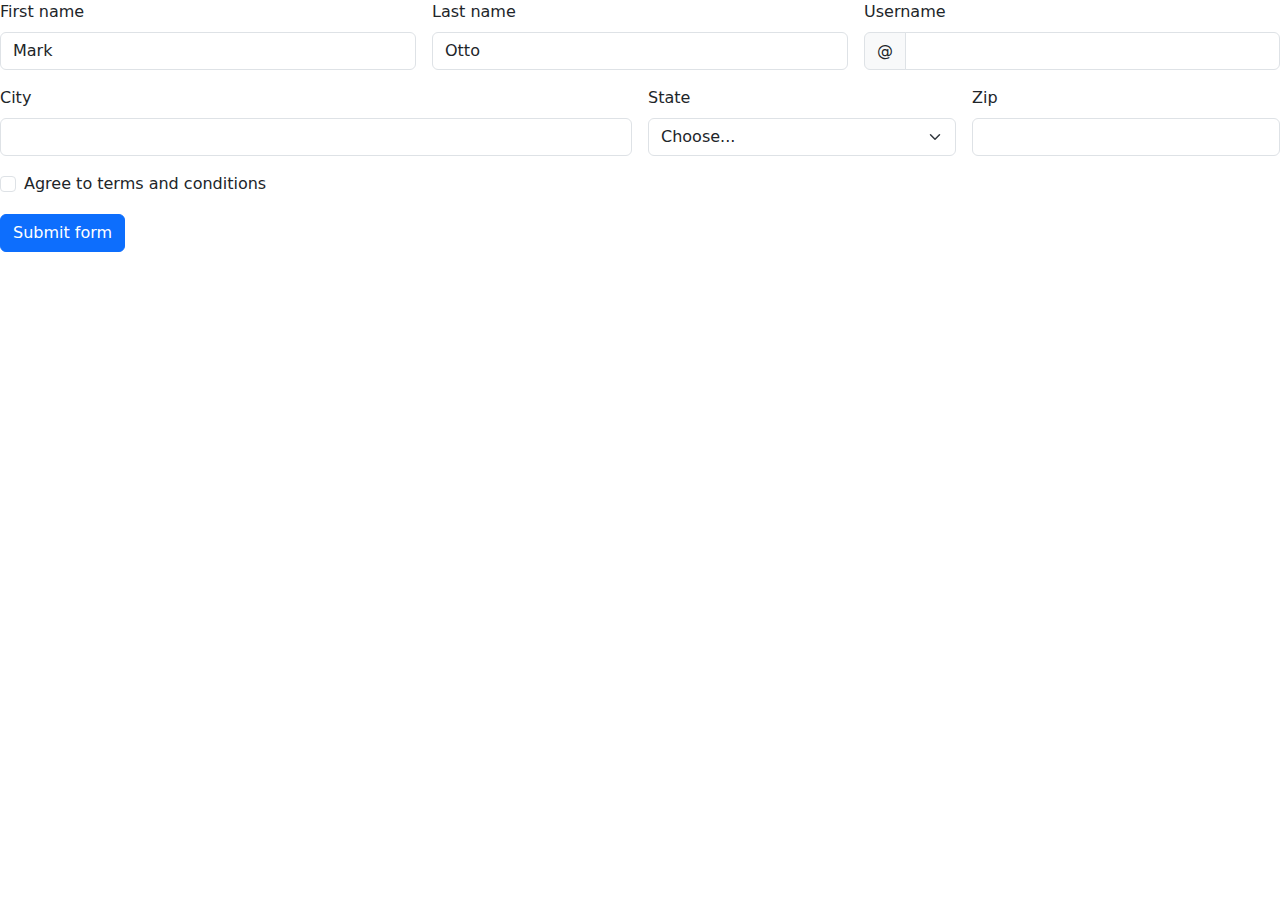
<file: portfolio/Pages/css/boostrap.html>
<!DOCTYPE html>
<html>
<head>
    <link href="https://cdn.jsdelivr.net/npm/bootstrap@5.3.3/dist/css/bootstrap.min.css" rel="stylesheet" integrity="sha384-QWTKZyjpPEjISv5WaRU9OFeRpok6YctnYmDr5pNlyT2bRjXh0JMhjY6hW+ALEwIH" crossorigin="anonymous">
    
</head>
<script>
// Example starter JavaScript for disabling form submissions if there are invalid fields
(() => {
  'use strict'

  // Fetch all the forms we want to apply custom Bootstrap validation styles to
  const forms = document.querySelectorAll('.needs-validation')

  // Loop over them and prevent submission
  Array.from(forms).forEach(form => {
    form.addEventListener('submit', event => {
      if (!form.checkValidity()) {
        event.preventDefault()
        event.stopPropagation()
      }

      form.classList.add('was-validated')
    }, false)
  })
})()
</script>
<body>
    <form class="row g-3 needs-validation" novalidate>
        <div class="col-md-4">
          <label for="validationCustom01" class="form-label">First name</label>
          <input type="text" class="form-control" id="validationCustom01" value="Mark" required>
          <div class="valid-feedback">
            Looks good!
          </div>
        </div>
        <div class="col-md-4">
          <label for="validationCustom02" class="form-label">Last name</label>
          <input type="text" class="form-control" id="validationCustom02" value="Otto" required>
          <div class="valid-feedback">
            Looks good!
          </div>
        </div>
        <div class="col-md-4">
          <label for="validationCustomUsername" class="form-label">Username</label>
          <div class="input-group has-validation">
            <span class="input-group-text" id="inputGroupPrepend">@</span>
            <input type="text" class="form-control" id="validationCustomUsername" aria-describedby="inputGroupPrepend" required>
            <div class="invalid-feedback">
              Please choose a username.
            </div>
          </div>
        </div>
        <div class="col-md-6">
          <label for="validationCustom03" class="form-label">City</label>
          <input type="text" class="form-control" id="validationCustom03" required>
          <div class="invalid-feedback">
            Please provide a valid city.
          </div>
        </div>
        <div class="col-md-3">
          <label for="validationCustom04" class="form-label">State</label>
          <select class="form-select" id="validationCustom04" required>
            <option selected disabled value="">Choose...</option>
            <option>...</option>
          </select>
          <div class="invalid-feedback">
            Please select a valid state.
          </div>
        </div>
        <div class="col-md-3">
          <label for="validationCustom05" class="form-label">Zip</label>
          <input type="text" class="form-control" id="validationCustom05" required>
          <div class="invalid-feedback">
            Please provide a valid zip.
          </div>
        </div>
        <div class="col-12">
          <div class="form-check">
            <input class="form-check-input" type="checkbox" value="" id="invalidCheck" required>
            <label class="form-check-label" for="invalidCheck">
              Agree to terms and conditions
            </label>
            <div class="invalid-feedback">
              You must agree before submitting.
            </div>
          </div>
        </div>
        <div class="col-12">
          <button class="btn btn-primary" type="submit">Submit form</button>
        </div>
      </form>
    
</body>
</html>
</file>
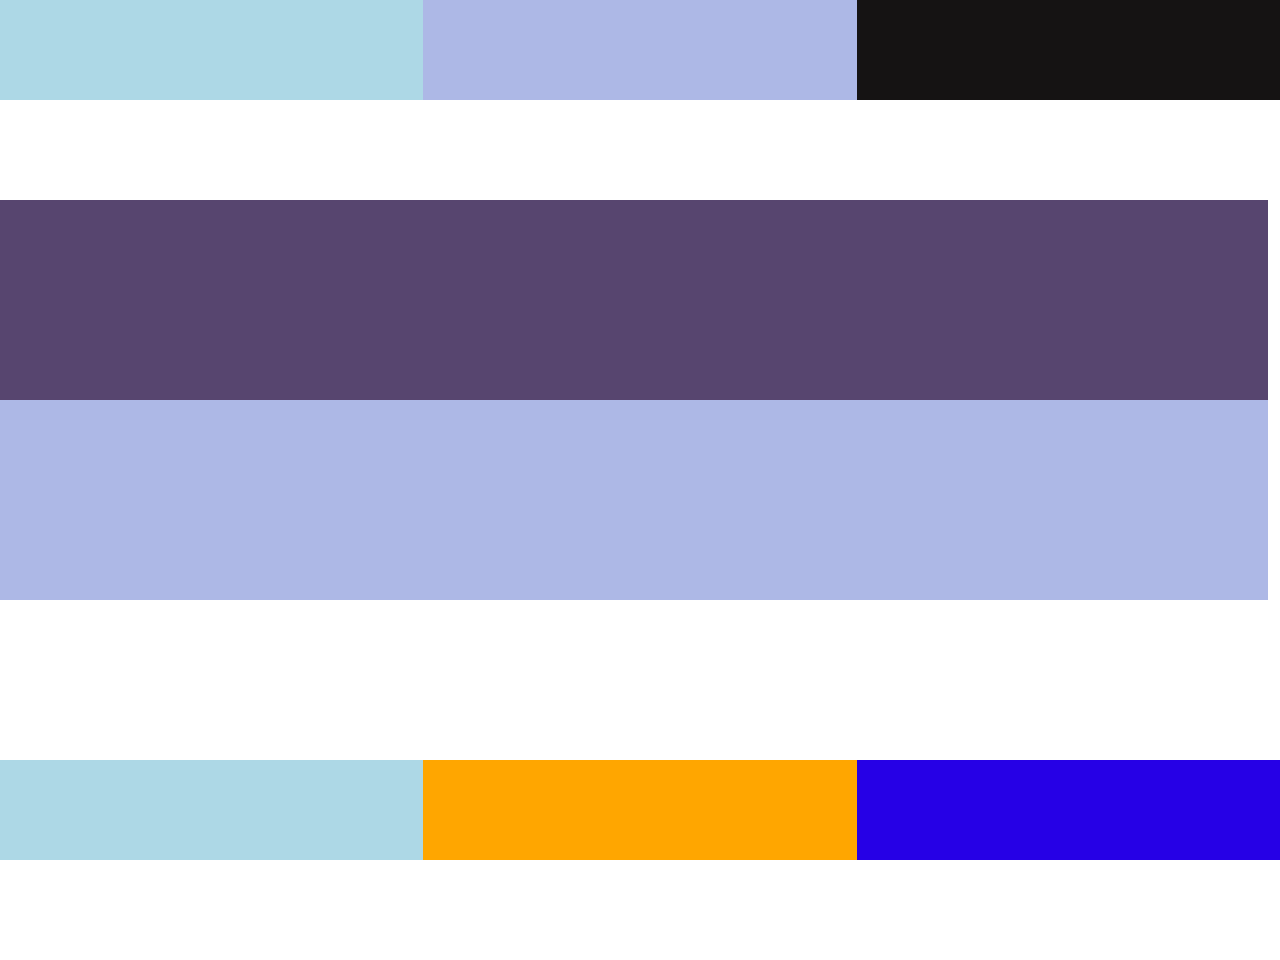
<file: portfolio/Pages/css/boostrap2.html>
<!DOCTYPE html>
<html>

<head>

    <link href="https://cdn.jsdelivr.net/npm/bootstrap@5.3.3/dist/css/bootstrap.min.css" rel="stylesheet"
        integrity="sha384-QWTKZyjpPEjISv5WaRU9OFeRpok6YctnYmDr5pNlyT2bRjXh0JMhjY6hW+ALEwIH" crossorigin="anonymous">

        <script src="https://cdn.jsdelivr.net/npm/bootstrap@5.3.3/dist/js/bootstrap.bundle.min.js" integrity="sha384-YvpcrYf0tY3lHB60NNkmXc5s9fDVZLESaAA55NDzOxhy9GkcIdslK1eN7N6jIeHz" crossorigin="anonymous"></script>
</head>

<body >
    <!-- home -->
<div class="cointainer-fluid" style="height: 200px;">
    <div class="row">
    <div class="col-lg-4 col-md-6 col-sm-12" style="background-color: lightblue;height: 100px;"></div>
    <div class="col-lg-4 col-md-6 col-sm-12" style="background-color: rgb(173, 184, 230); height: 100px;"></div>
    <div class="col-lg-4 col-md-6 col-sm-12" style="background-color: rgb(21, 19, 19); height: 100px;"></div>
</div>
</div>
<!-- about -->
<div class="cointainer-fluid" style="height: 200px;">
    <div class="row">
    <div class="col-lg-4 col-md-6 col-sm-12" style="background-color: rgb(87, 69, 111);height: 200px; width: 100vw;"></div>
    <!-- skills -->
    <div class="col-lg-4 col-md-6 col-sm-12" style="background-color: rgb(173, 184, 230); height: 200px;width: 100vw;"></div>
</div>
</div>
<!-- end -->
<div class="cointainer-fluid" style="height: 200px; margin-top: 40vh;">
    <div class="row">
    <div class="col-lg-4 col-md-6 col-sm-12" style="background-color: lightblue;height: 100px;"></div>
    <div class="col-lg-4 col-md-6 col-sm-12" style="background-color: rgb(255, 166, 0); height: 100px;"></div>
    <div class="col-lg-4 col-md-6 col-sm-12" style="background-color: rgb(38, 0, 230); height: 100px;"></div>
</div>
</div>

</body>

</html>
</file>
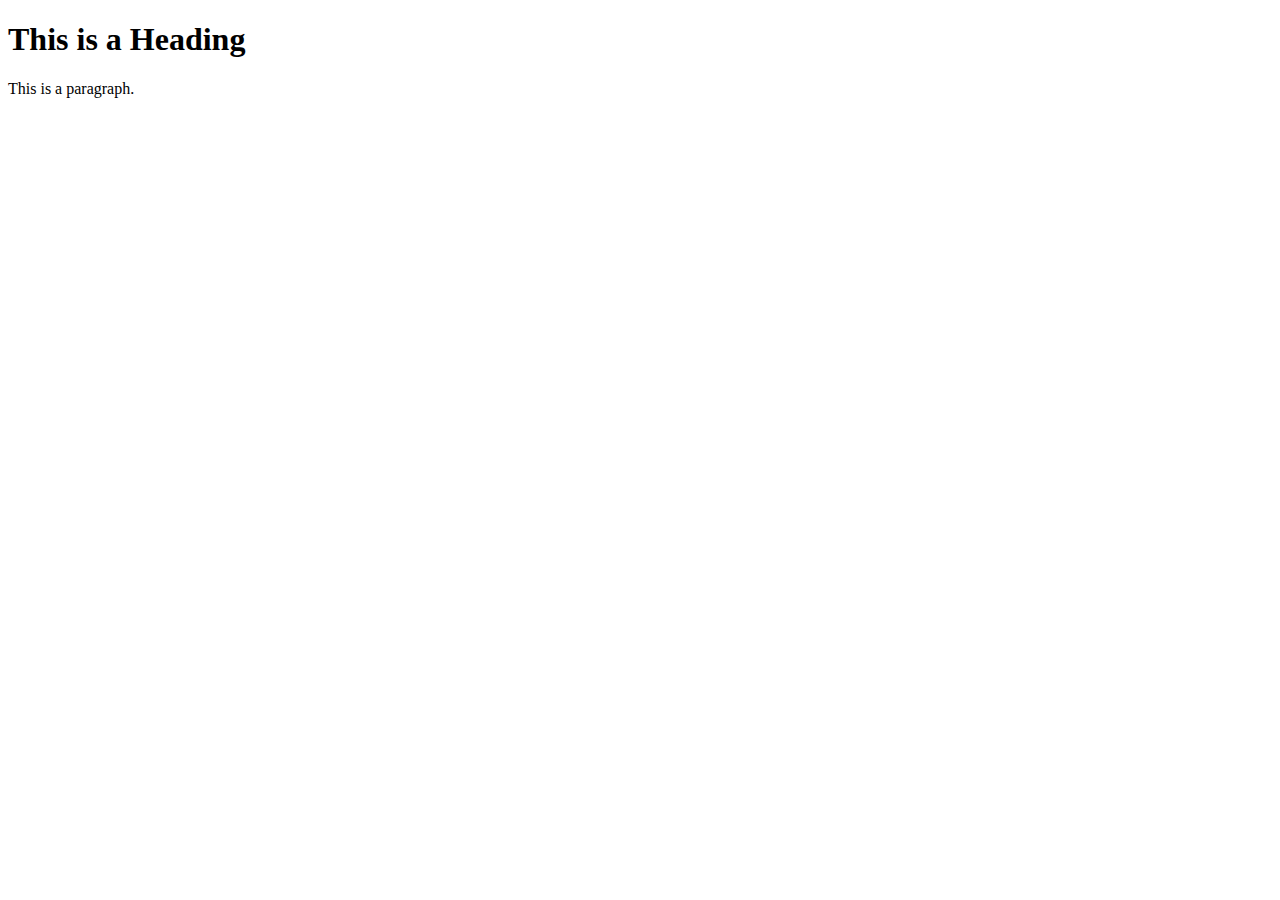
<file: portfolio/Pages/css/favicon.html>
<!DOCTYPE html>
<html>
<head>
  <title>My Page Title</title>
  <link rel="icon" type="image/x-icon" href="./assets/favicon.png">
</head>
<body>

<h1>This is a Heading</h1>
<p>This is a paragraph.</p>

</body>
</html>
</file>
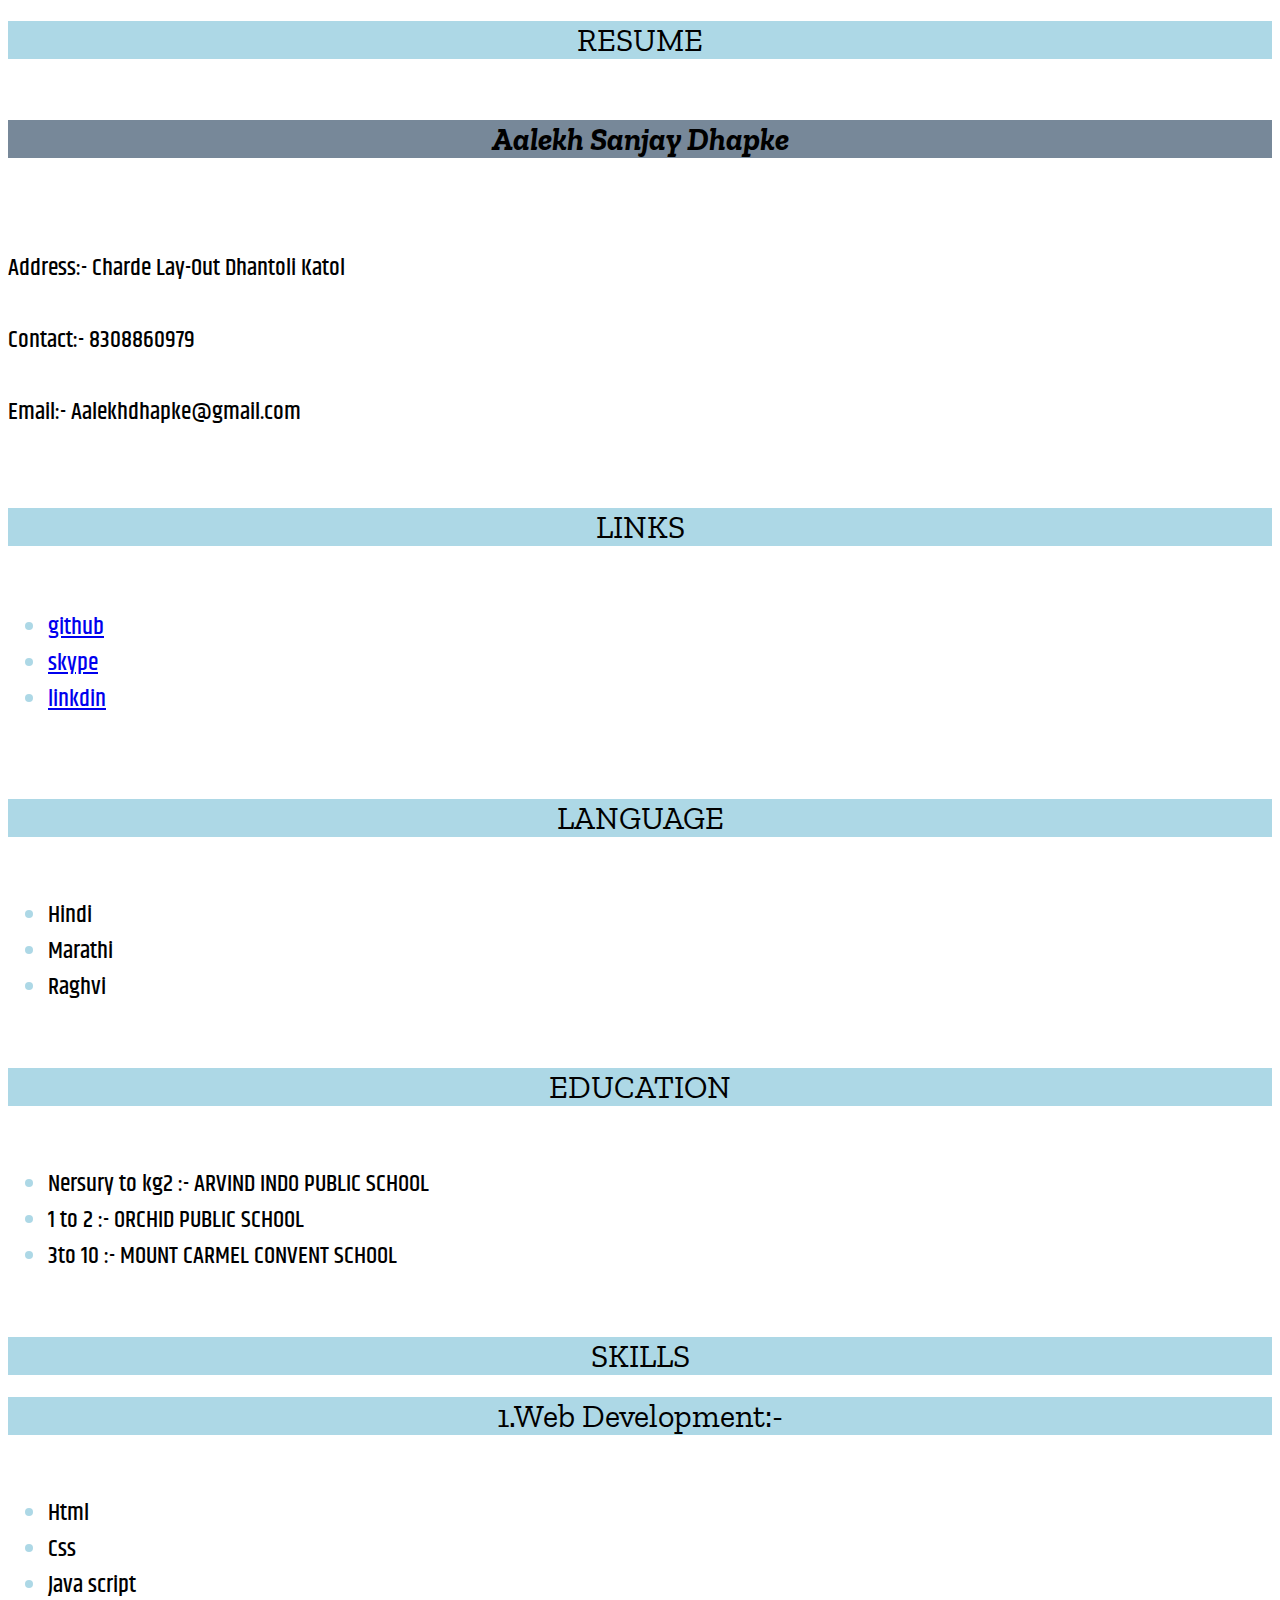
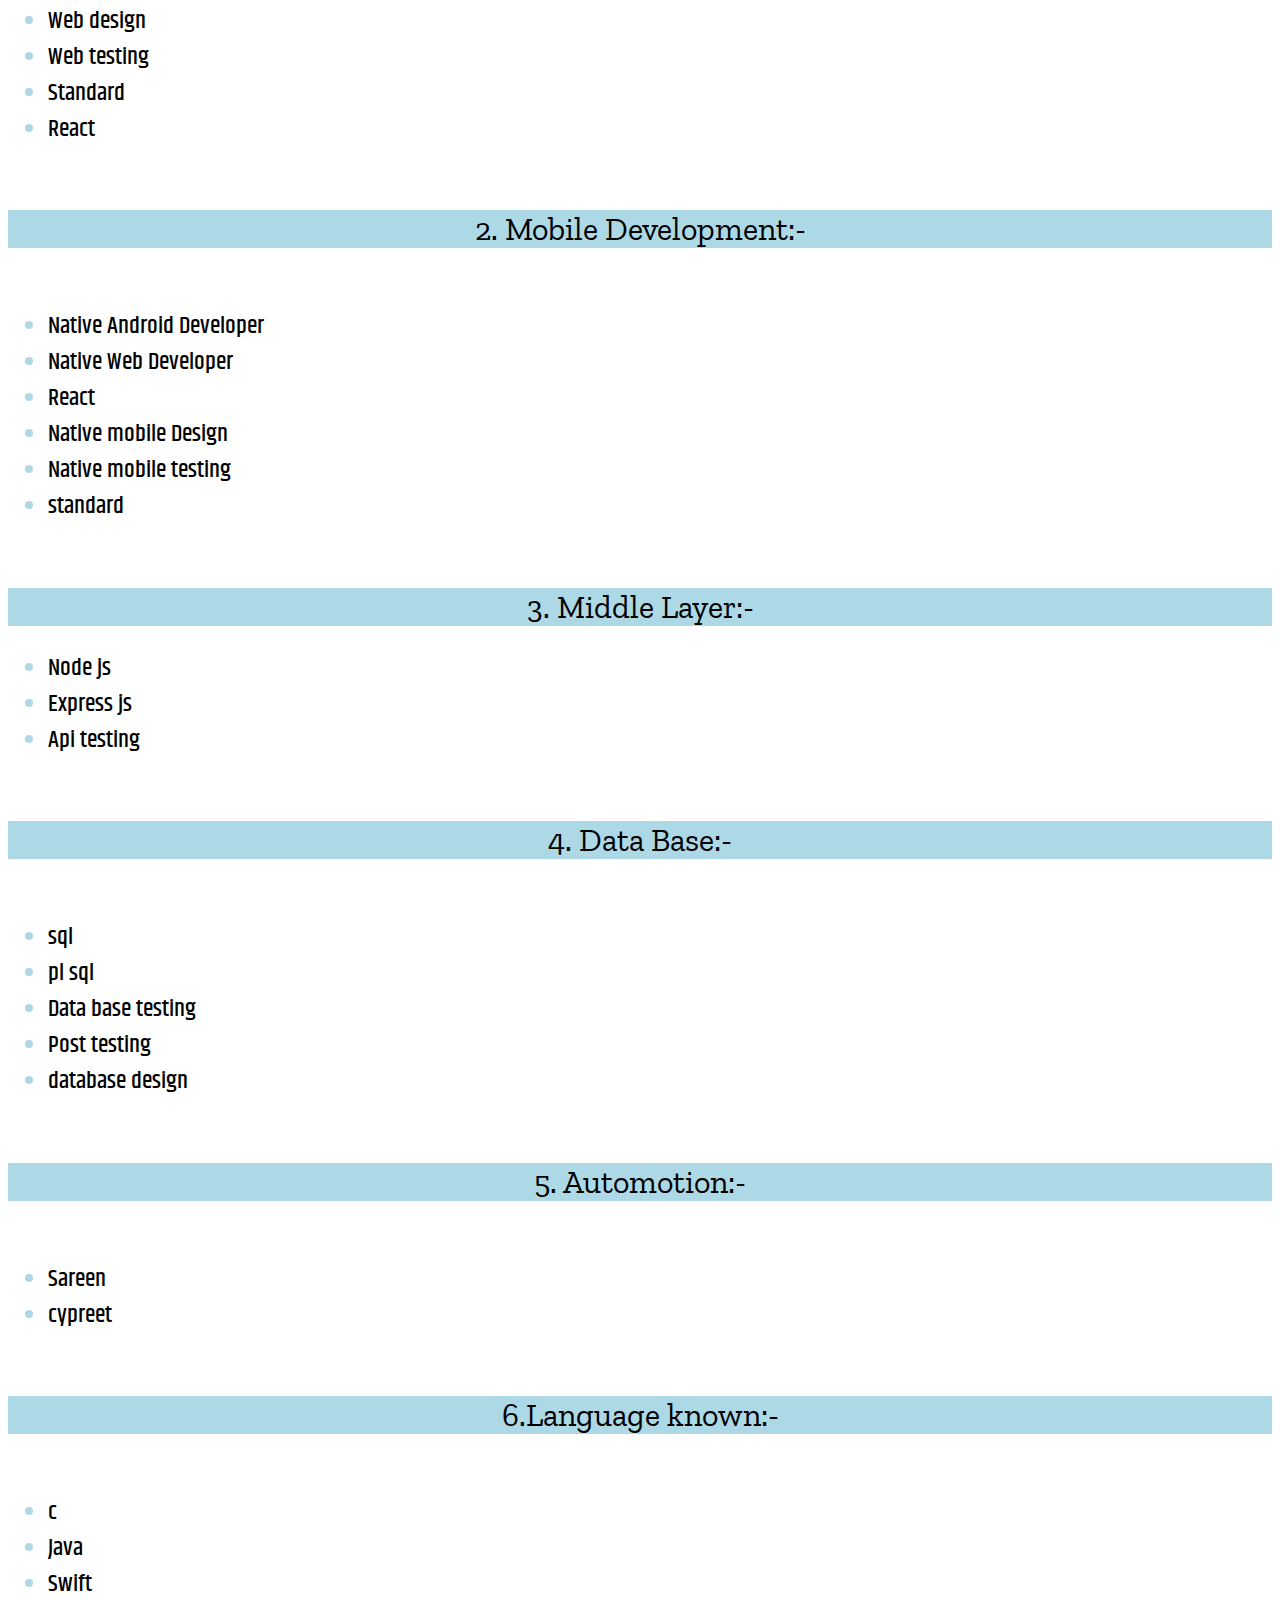
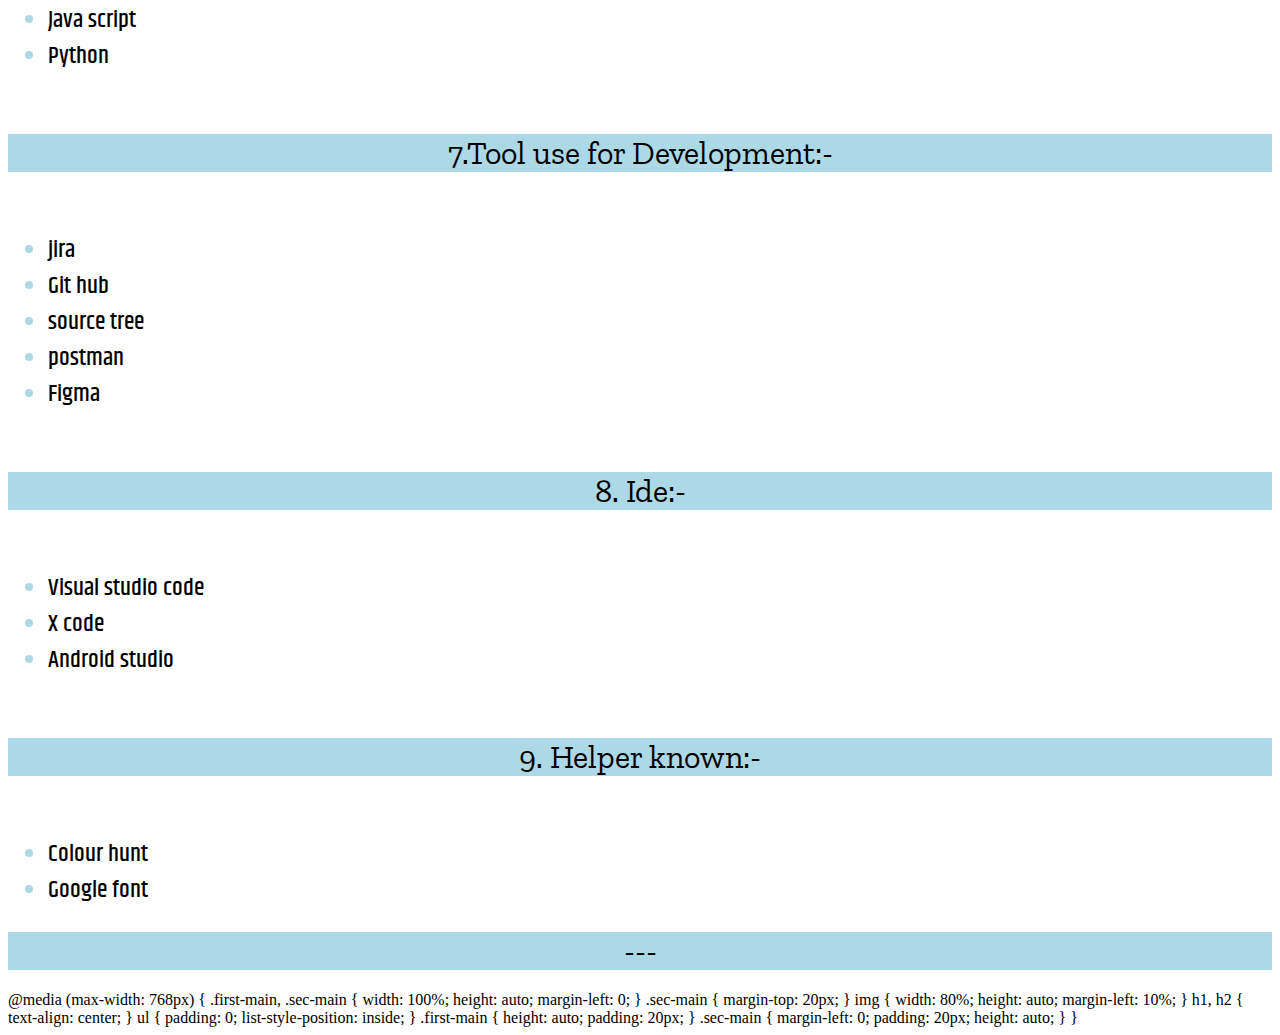
<file: portfolio/Pages/css/resume.html>
<!DOCTYPE html>
<html>
    <link rel="preconnect" href="https://fonts.googleapis.com">
    <link rel="preconnect" href="https://fonts.gstatic.com" crossorigin>
    <link href="https://fonts.googleapis.com/css2?family=Zilla+Slab:ital,wght@0,300;0,400;0,500;0,600;0,700;1,300;1,400;1,500;1,600;1,700&display=swap" rel="stylesheet">

    <link rel="preconnect" href="https://fonts.googleapis.com">
<link rel="preconnect" href="https://fonts.gstatic.com" crossorigin>
<link href="https://fonts.googleapis.com/css2?family=Khand:wght@300;400;500;600;700&family=Zilla+Slab:ital,wght@0,300;0,400;0,500;0,600;0,700;1,300;1,400;1,500;1,600;1,700&display=swap" rel="stylesheet">
<head>
    <link rel="icon" type="image/x-icon" href="./assets/favicon.png">
    <style>


h1{
    background-color: lightblue;
    text-align: center;
    font-family: "Zilla Slab", serif;
  font-weight: 400;
  font-style: normal;
}
h2{
    font-family: "Khand", sans-serif;
  font-weight: 500;
  font-style: normal;
}
img{
    margin-left: 950px;
    border-radius:200px;
    margin-bottom: -410px
   
}
li::marker{
    color: lightblue;

}
h1:hover{
    background-color: lightslategrey;
}

   

.h1{
    background-color: lightslategray;
   
    margin-bottom: 20px;

}

    </style>
</head>

<body>
    <h1> RESUME</h1>

   
    <br>
   
       
      <h1 class="h1"> <i><b> Aalekh Sanjay Dhapke </b></i> </h1>
      <h2>
        <br>
        <br>
       Address:- Charde Lay-Out Dhantoli Katol
        <br>
        <br>
        Contact:- 8308860979
        <br>
        <br>
        Email:- Aalekhdhapke@gmail.com
   

    </h2>
    <br>
    <br>

   <h1>LINKS</h1>

    <br>
    <H2>
        <ul><li>
        <a href=" https://github.com/aalekhdhapke/aalekh_repository1"> github</a>
        <br>
    </li>
       <li> <a href="https://join.skype.com/invite/qLNg1suzJAgg">skype</a>
        <br>
    </li>
    <li> <a href="https://www.linkedin.com/feed/">linkdin</a>
        <br>
    </li>
</ul>                                                                          
    </H2>           
    <br>           
    <br>                                                       
    <h1> LANGUAGE</h1>           
    <h2>
        <ul>
        <br>
        <li> Hindi</li>
        
        <li> Marathi</li>
     
        <li>Raghvi</li>
    </ul>
    </h2>

    <br>
    <h1>EDUCATION</h1>
    <h2><ul>
        <br>
      
       <li> Nersury to kg2 :- ARVIND INDO PUBLIC SCHOOL</li>

   
        <li>  1 to 2 :- ORCHID PUBLIC SCHOOL</li>

    
        <li>3to 10 :- MOUNT CARMEL CONVENT SCHOOL</li>
    </ul>
    </h2>
    <br>
    
   <h1>SKILLS</h1>
    
     <h1>1.Web Development:-</h1>
     <h2>
<ul>
    

        <br>
       <li>Html</li>
        
        <li> Css</li> 
          <li>Java script</li> 
    
        <li> Web design</li> 
     
        <li> Web testing</li> 
      
        <li>Standard</li> 
       
        <li> React</li> 
    </ul>
    </h2>
   
    <br>
    <h1 >
     2. Mobile Development:-
    </h1>
    <h2>
<ul>
        <br>
       <li> Native Android Developer</li>
        
        <li> Native Web Developer</li>
     
        <li>React</li>
       
        <li> Native mobile Design</li>
      
        <li> Native mobile testing</li>
        
        <li> standard</li>
    </ul>
</h2>
    <br>
  
    <h1 >
       3. Middle Layer:-
    </h1>
    <h2>
<ul>
      
        <li> Node js</li>
      
        <li>Express js</li>
       
        <li> Api testing</li>
    </ul>
</h2>
    <br>
    
    <h1>
       4. Data Base:-
    </h1>
    <h2>
<ul>
        <br>
        <li>  sql</li>
      
        <li>  pl sql</li>
     
        <li>  Data base testing</li>
        
        <li> Post testing</li>
       
        <li>  database design</li>
    </ul>
</h2>
    <br>
  
    <h1>
       5. Automotion:-
    </h1>
    <h2>
<ul>
        <br>
        <li>  Sareen</li>
        
        <li>  cypreet</li>
    </ul>
</h2>
    
    <br>
    
    <h1 >
        6.Language known:-
    </h1>
    <h2>
<ul>
        <br>
        <li>    c</li>
        
        <li>  Java</li>
      
        <li>  Swift</li>
        
        <li>  Java script</li>
       
        <li>  Python</li>
        <br>
      
    </ul>
</h2>
    <h1>
        7.Tool use for Development:-
    </h1>
    <h2>
<ul>
        <br>
        <li>  jira</li>
        
        <li>  Git hub</li>
        
        <li> source tree</li>
       
        <li>  postman</li>
       
        <li> Figma</li>
        

        <br>
    </ul>
</h2>
    <h1>
       8. Ide:-
    </h1>
    <h2>
<ul>
        <br>
        <li>  Visual studio code</li>
        
       <li> X code</li>
        
        <li>  Android studio</li>
  
    <br>
    
</ul>
</h2>
    <h1 >
       9. Helper known:-
    </h1>
    <h2>
<ul>
        <br>
        <li> Colour hunt</li>
        
        <li> Google font</li>
    </ul>
</h2>
<h1> ---</h1>


</body>

</html>
@media (max-width: 768px) {
    .first-main, .sec-main {
        width: 100%;
        height: auto;
        margin-left: 0;
    }

    .sec-main {
        margin-top: 20px;
    }

    img {
        width: 80%;
        height: auto;
        margin-left: 10%;
    }

    h1, h2 {
        text-align: center;
    }

    ul {
        padding: 0;
        list-style-position: inside;
    }

    .first-main {
        height: auto;
        padding: 20px;
    }

    .sec-main {
        margin-left: 0;
        padding: 20px;
        height: auto;
    }
}
</file>
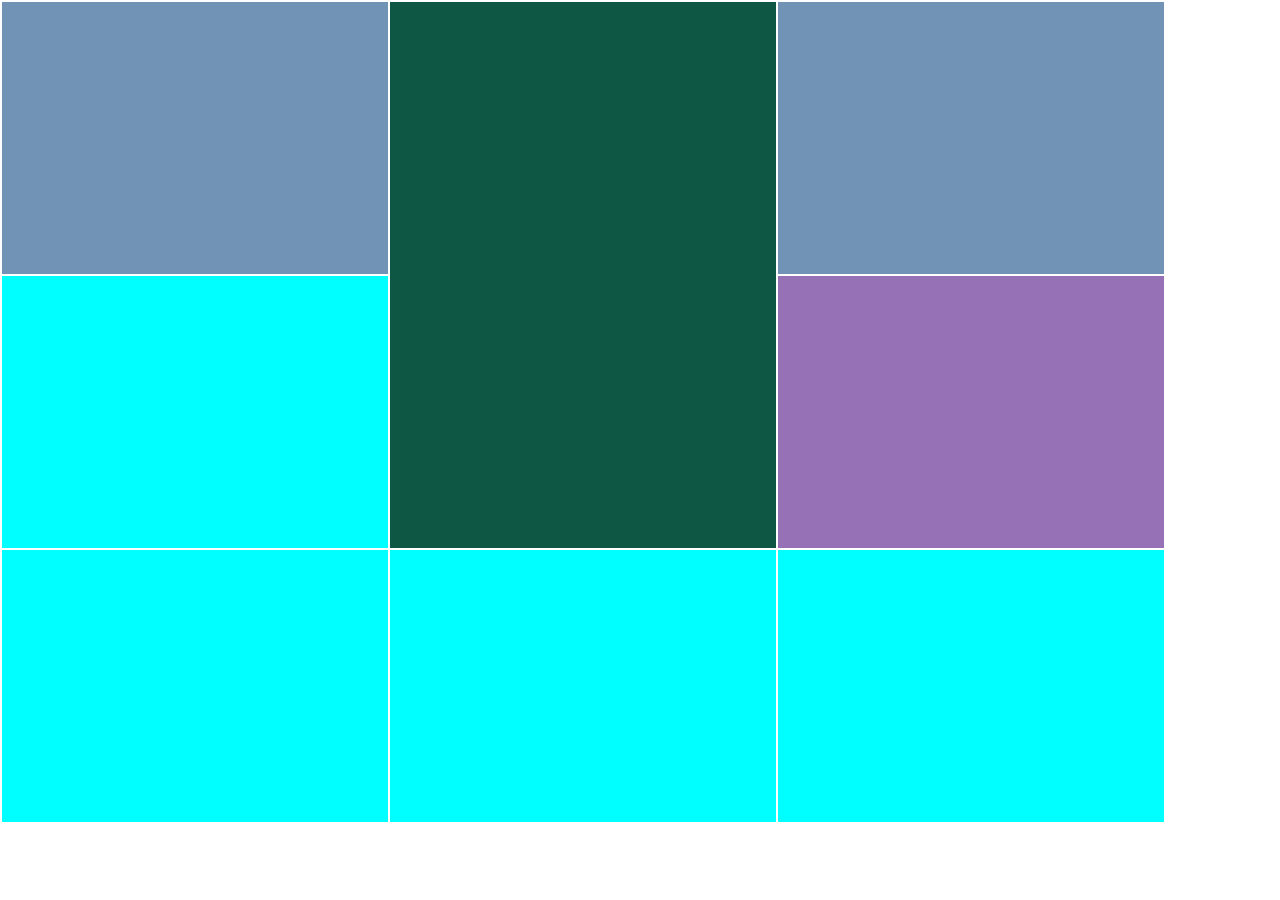
<file: portfolio/Pages/css/scrolling_page.html>
<!DOCTYPE html>
<html>

<head>
    <style>
        .row-one {
            background-color: rgb(113, 148, 182);
            height: 30vh;
            width: 30vw;
        }

        .row-two {
            background-color: rgb(150, 113, 182);
            height: 30vh;
            width: 30vw;
        }
        .row-three {
            background-color: aqua;
            height: 30vh;
            width: 30vw;
        }
        
    </style>

</head>

<body style="margin: 0;">
    <table>
        <tr>
            <td class="row-one"></td>

            <td class="row-one" rowspan="2"  style="background-color: rgb(15, 87, 69);"> 
                <td class="row-one"></td>      
            </td>

        </tr>

       <tr>
            <td  class="row-three"></td>
            <td  class="row-two"></td>
        

 </td>
        <tr>
            <td  class="row-three"></td>
            <td class="row-three"></td>
          
            <td class="row-three"></td>
          

           

 </td>
            </tr>

    </table>

</body>

</html>
</file>
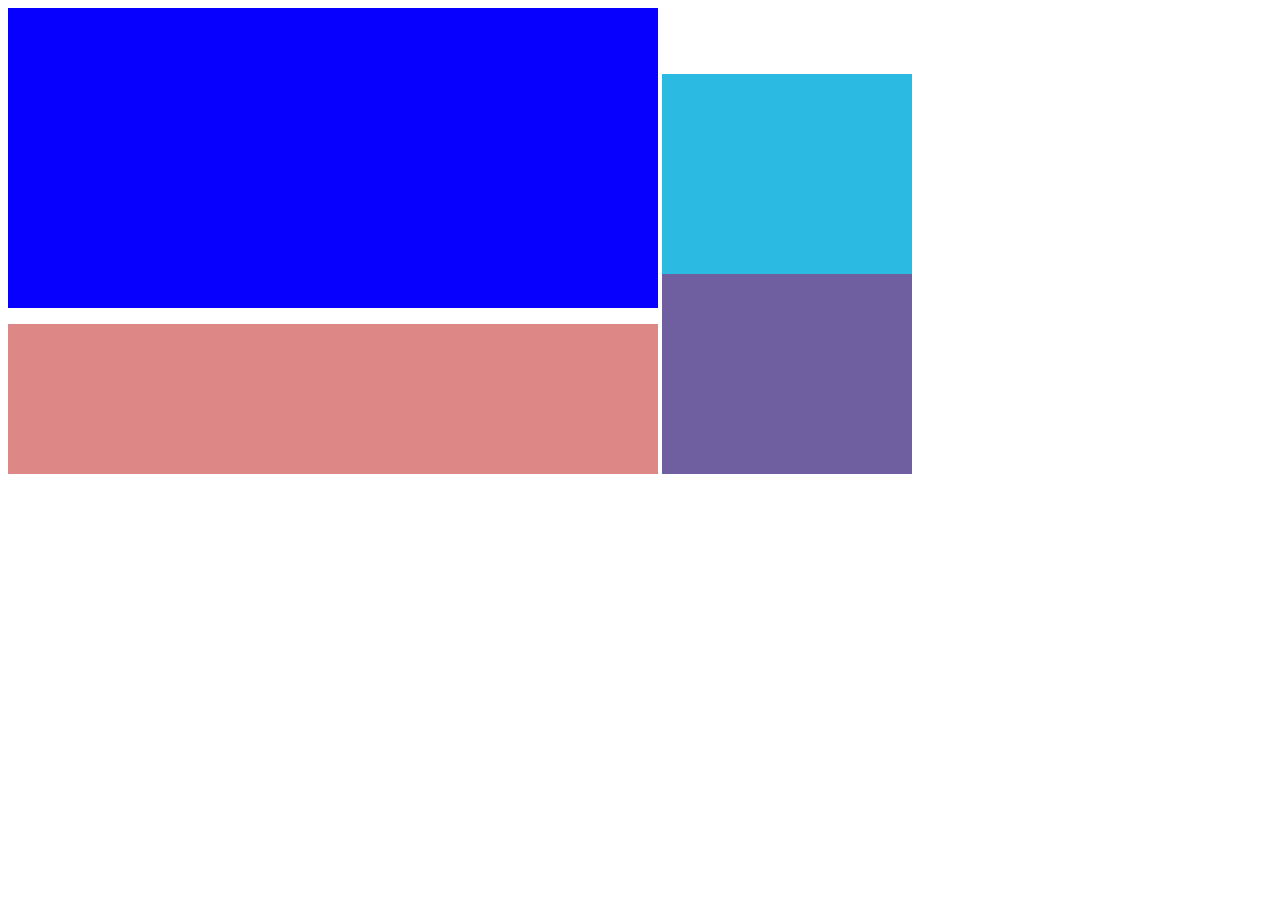
<file: portfolio/Pages/css/youtube_page.html>
<!DOCTYPE html>
<html>

<head></head>

<body>

    <div style="display: inline-block;">

        <div style="display: block; background-color: #0800ff; width: 650px; height: 300px;">

        </div>

        <div style="display: block; background-color: #de8787; width: 650px; height: 150px;">
            <p>

        </div>
    </div>

    <div style="display: inline-block;">

        <div style="display: block; background-color: #ff0000; width: 250px; height:150pxpx ;">

        </div>

        <div style="display: block; background-color: #2bbae2; width: 250; height: 200px;">

        </div>

        <div style="display: block; background-color: #705fa0; width: 250; height:200px;">

        </div>
    </div>
</body>

</html>
</file>
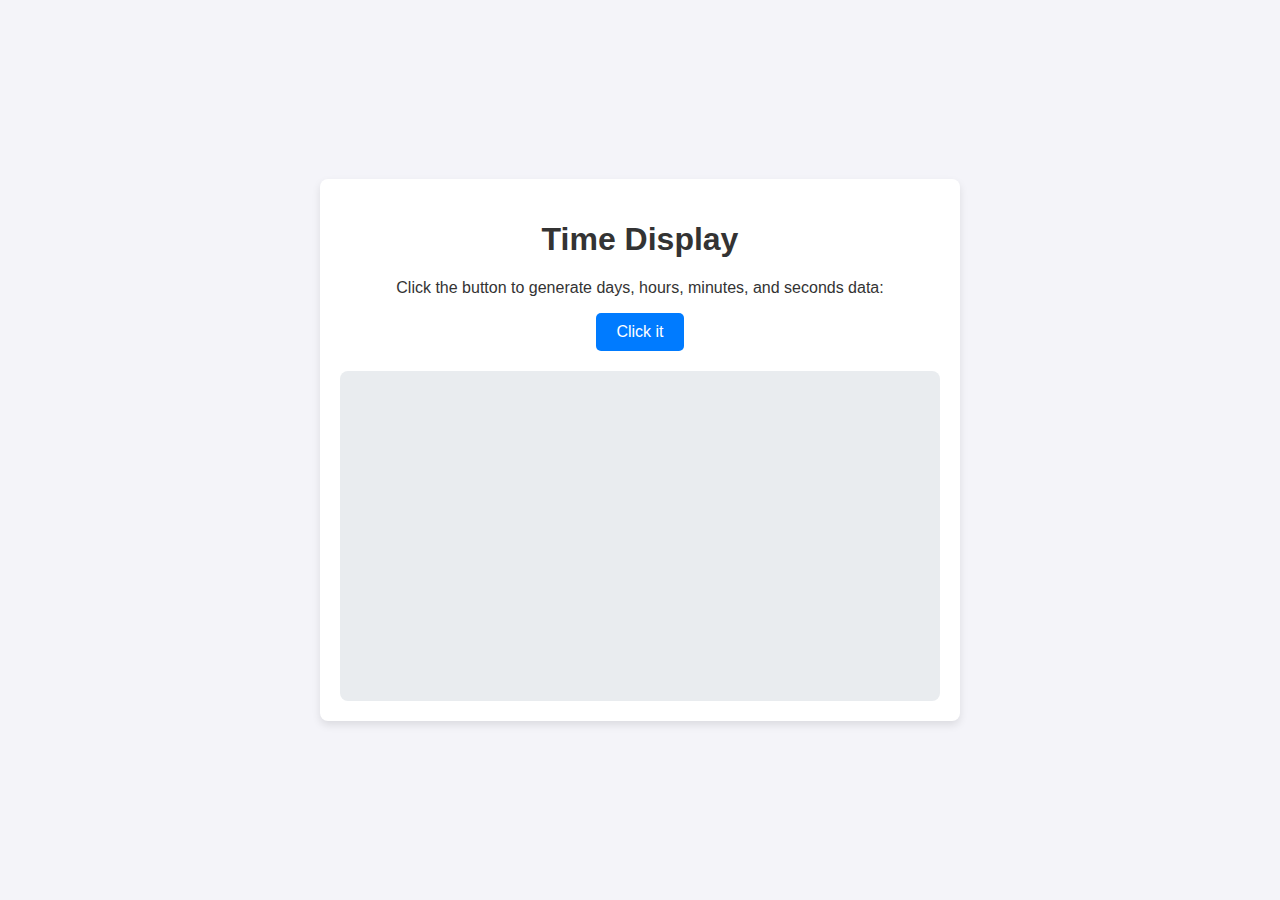
<file: portfolio/Pages/js/360days.html>
<!DOCTYPE html>
<html lang="en">
<head>
  <meta charset="UTF-8" />
  <meta name="viewport" content="width=device-width, initial-scale=1.0" />
<title> 354 days</title>
  <style>
    body {
      font-family: Arial, sans-serif;
      display: flex;
      justify-content: center;
      align-items: center;
      height: 100vh;
      margin: 0;
      background-color: #f4f4f9;
      color: #333;
    }
    .container {
      text-align: center;
      background: #fff;
      border-radius: 8px;
      padding: 20px;
      box-shadow: 0 4px 8px rgba(0, 0, 0, 0.1);
      width: 80%;
      max-width: 600px;
    }
    button {
      padding: 10px 20px;
      font-size: 16px;
      background-color: #007bff;
      color: white;
      border: none;
      border-radius: 5px;
      cursor: pointer;
    }
    button:hover {
      background-color: #0056b3;
    }
    .div2 {
      white-space: pre-wrap;
      word-wrap: break-word;
      text-align: left;
      background-color: #e9ecef;
      padding: 15px;
      border-radius: 8px;
      margin-top: 20px;
      font-size: 14px;
      height: 300px;
      overflow-y: auto;
    }
  </style>
  <script>
    function days() {
      let output = "";
      let month = 12;

      while (month <= 12) { 
        output += `Month: ${month}\n`;
        let day = 1;

        while (day <= 1) { 
          output += `  Day: ${day}\n`;
          let hours = 0;

          while (hours < 1) { 
            output += `    Hour: ${hours}\n`;
            let minutes = 0;

            while (minutes < 60) {
              output += `      Minute: ${minutes}\n`;
              let seconds = 0;

              while (seconds < 60) {
                output += `        Second: ${seconds}\n`;
                seconds++;
              }
              minutes++;
            }
            hours++;
          }
          day++;
        }
        month++;
      }

      document.getElementById('output').textContent = output; 
    }
  </script>
</head>
<body>
  <div class="container">
    <h1>Time Display</h1>
    <p>Click the button to generate days, hours, minutes, and seconds data:</p>
    <button onclick="days()">Click it</button>
    <div class="div2" id="output"></div>
  </div>
</body>
</html>
</file>
